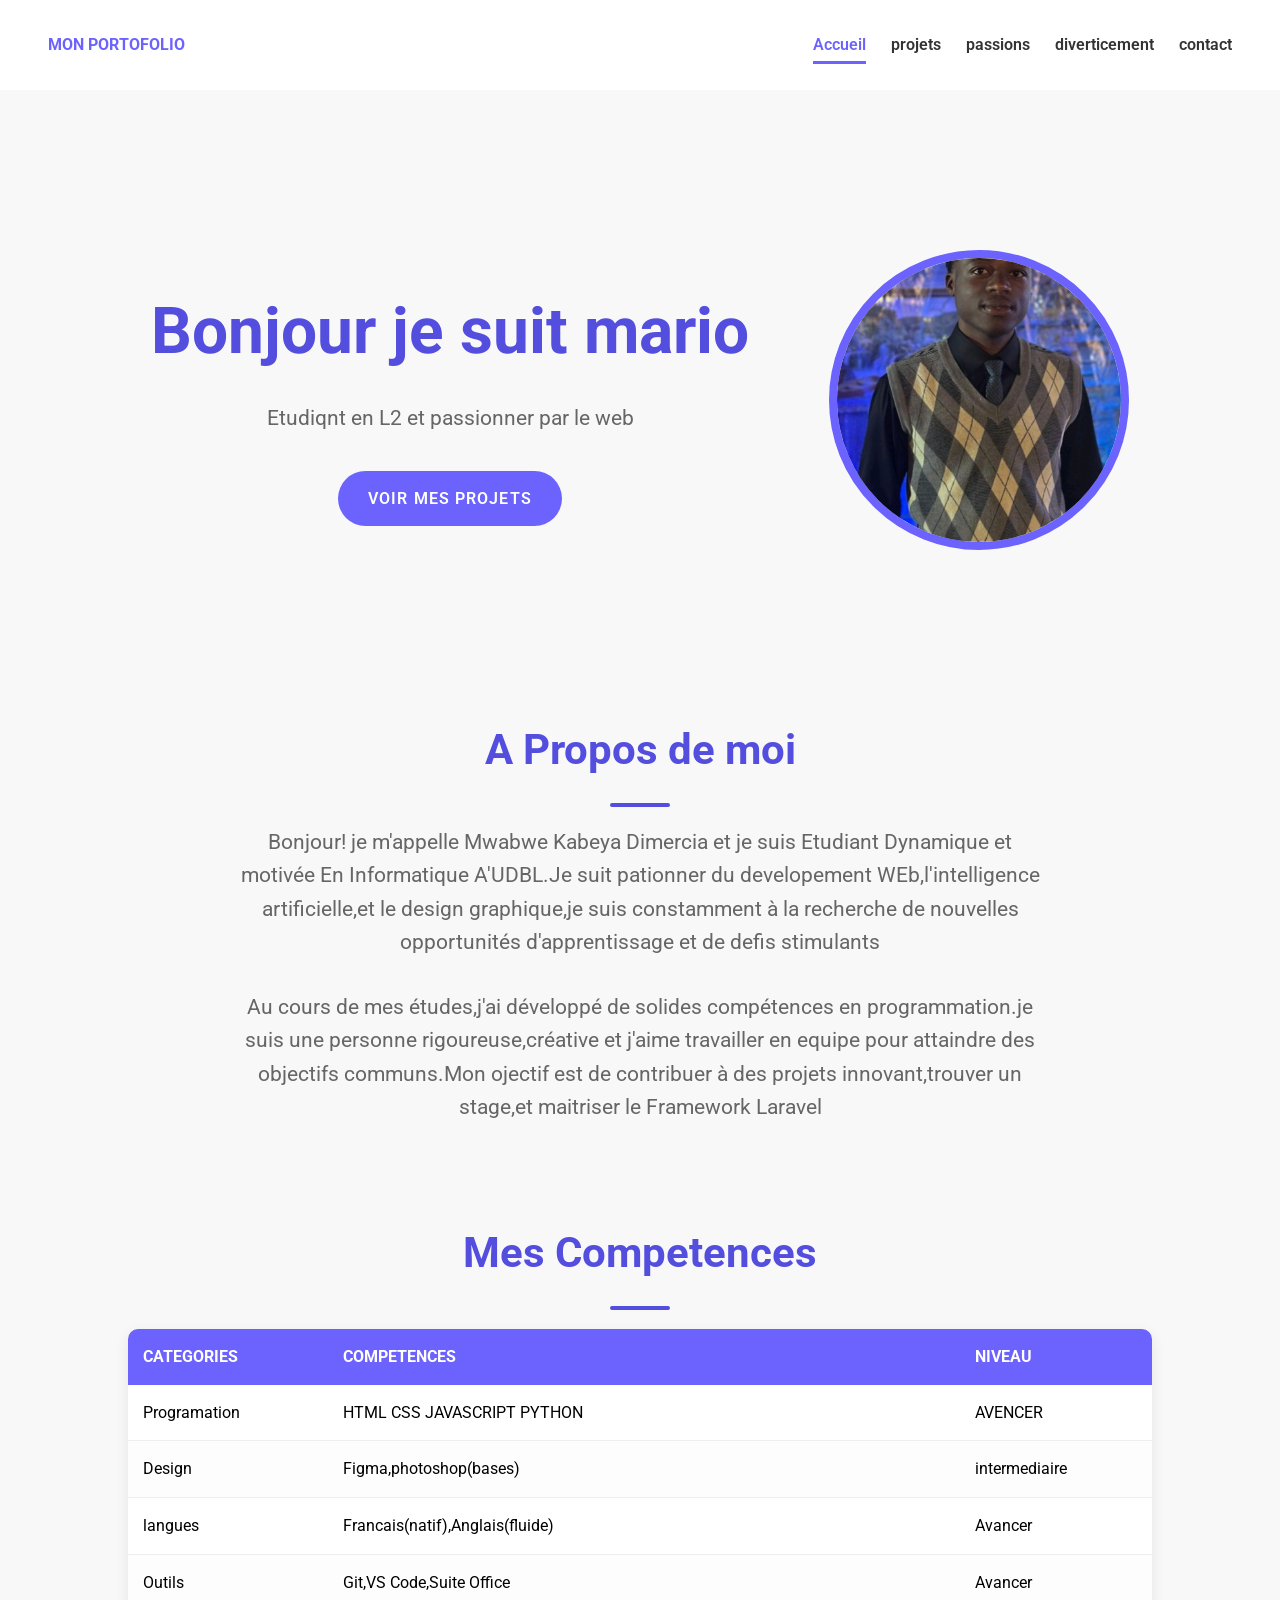
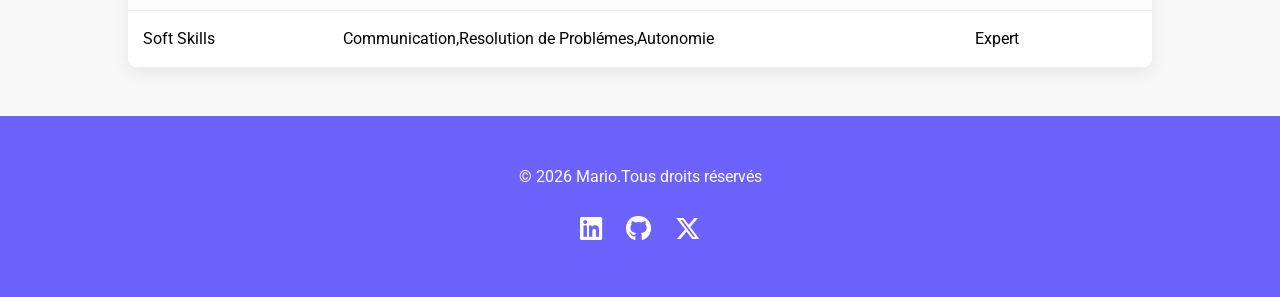
<file: index.html>
<!DOCTYPE html>
<html lang="en">
<head>
    <meta charset="UTF-8">
    <meta name="viewport" content="width=<device-width, initial-scale=1.0">
    <title>Document</title>
    <link rel="stylesheet" href="css/style.css">
    <link rel="stylesheet" href="https://cdnjs.cloudflare.com/ajax/libs/font-awesome/6.5.0/css/all.min.css">
    <link rel="preconnect" href="https://fonts.googleapis.com">
<link rel="preconnect" href="https://fonts.gstatic.com" crossorigin>
<link href="https://fonts.googleapis.com/css2?family=Roboto:ital,wght@0,100..900;1,100..900&display=swap" rel="stylesheet">
</head>
<body>
 
    <header>
        <div>
            <a href="">MON PORTOFOLIO</a>
        </div>
        <nav>
            <ul>
                <li><a href="index.html"class="active">Accueil</a></li>
                <li><a href="projets.html">projets</a></li>
                <li><a href="passions.html">passions</a></li>
                <li><a href="diverticement.html">diverticement</a></li>
                <li><a href="contact.html">contact</a></li>
            </ul>
        </nav>
    </header>
    <main>
        <section class="hero">
            <div>
                <h1>Bonjour je suit mario</h1>
                <p>Etudiqnt en L2 et passionner par le web</p>
                <a href="projets.html">Voir mes projets</a>
            </div>
            <div>
                <img src="image/dimercia.jpg" alt="">
            </div> 
        </section>
        <section class="apropos">
            <h2>A Propos de moi</h2>
            <p>Bonjour! je m'appelle Mwabwe Kabeya Dimercia et je suis Etudiant Dynamique et motivée En Informatique A'UDBL.Je suit pationner du developement WEb,l'intelligence artificielle,et le design graphique,je suis constamment à la recherche de nouvelles opportunités d'apprentissage et de defis stimulants</p><p>
                Au cours de mes études,j'ai développé de solides compétences en programmation.je suis une personne rigoureuse,créative et j'aime travailler en equipe pour attaindre des objectifs communs.Mon ojectif est de contribuer à des projets innovant,trouver un stage,et maitriser le Framework Laravel
            </p>
        </section>
        <section class="competences">
            <h2>Mes Competences</h2>
            <table>
                <thead>
                     <tr>
                        <th>CATEGORIES</th>
                        <th>COMPETENCES</th>
                        <th>NIVEAU</th>
                    </tr>
                </thead>
               <tbody>
                    <tr>
                    <td>Programation</td>
                    <td>
                        HTML CSS JAVASCRIPT PYTHON 
                    </td>
                    <td>AVENCER</td>
                </tr>
                <tr>
                    <td>Design</td>
                    <td>Figma,photoshop(bases)</td>
                    <td>intermediaire</td>
                </tr>
                <tr>
                    <td>langues</td>
                    <td>Francais(natif),Anglais(fluide)</td>
                    <td>Avancer</td>
                </tr>
                <tr>
                    <td>Outils</td>
                    <td>Git,VS Code,Suite Office</td>
                    <td>Avancer</td>
                <tr>
                    <td>Soft Skills</td>
                    <td>Communication,Resolution de Problémes,Autonomie</td>
                    <td>Expert</td>
                </tr>
               </tbody>
                
                
            </table>
        </section>
    </main>
    <footer>
        <p>© 2026 Mario.Tous droits réservés</p>
        <div>
            <a href=""><i class="fa-brands fa-linkedin"></i></a>
            <a href=""><i class="fa-brands fa-github"></i></a>
            <a href=""><i class="fa-brands fa-x-twitter"></i></a>
        </div>
    </footer>
    </body>
</html>
</file>
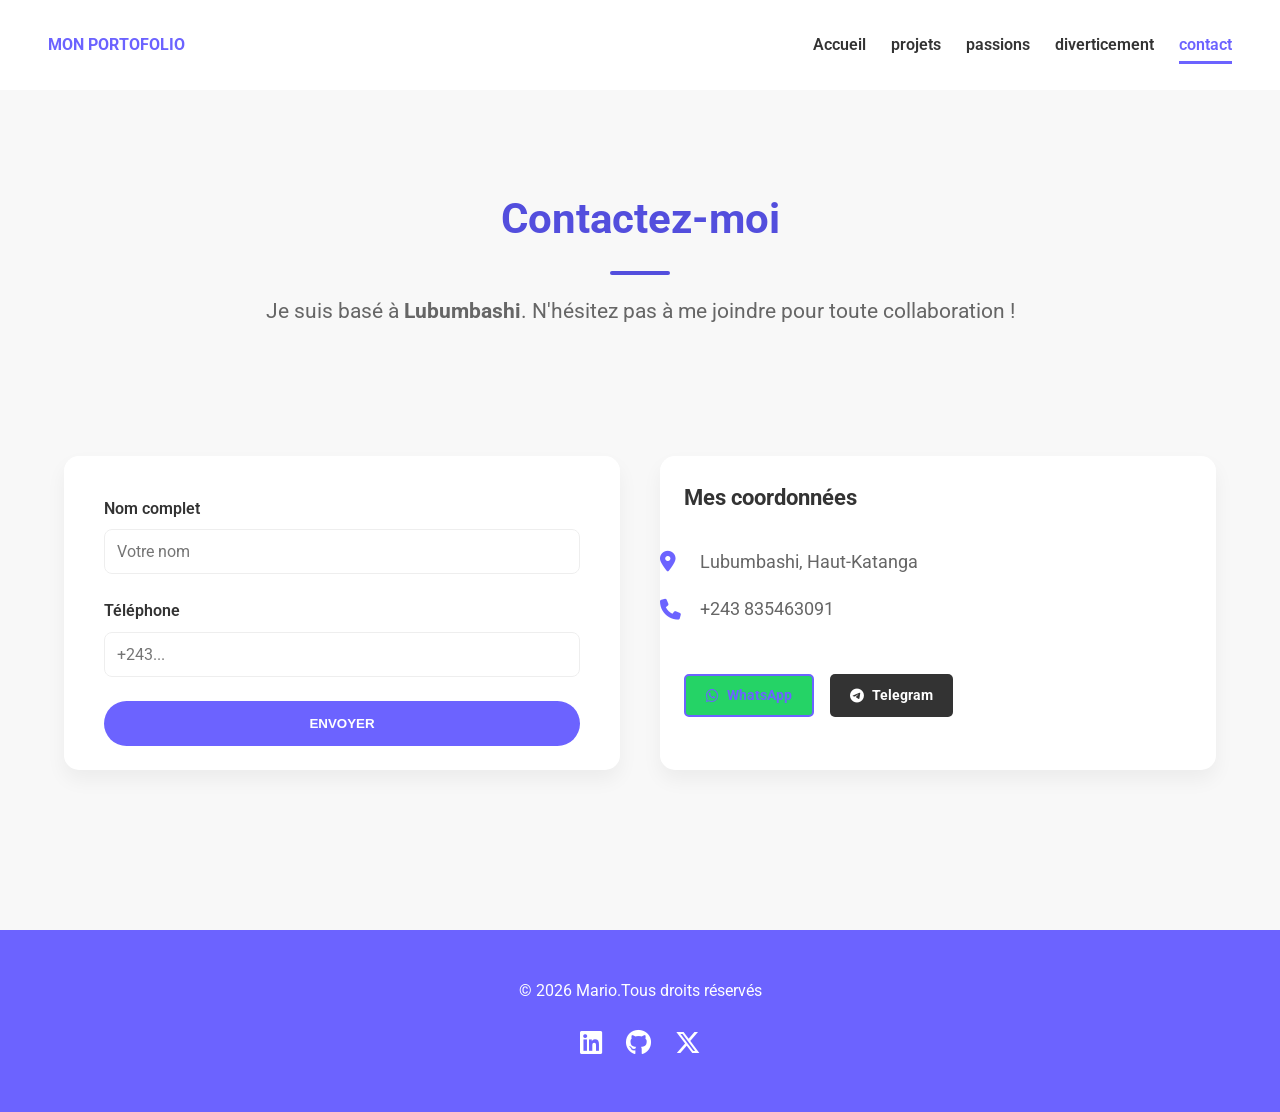
<file: contact.html>
<!DOCTYPE html>
<html lang="en">
<head>
    <meta charset="UTF-8">
    <meta name="viewport" content="width=<device-width, initial-scale=1.0">
    <title>Document</title>
        <link rel="stylesheet" href="https://cdnjs.cloudflare.com/ajax/libs/font-awesome/6.5.0/css/all.min.css">
    <link rel="stylesheet" href="css/style.css">
    <link rel="preconnect" href="https://fonts.googleapis.com">
<link rel="preconnect" href="https://fonts.gstatic.com" crossorigin>
<link href="https://fonts.googleapis.com/css2?family=Roboto:ital,wght@0,100..900;1,100..900&display=swap" rel="stylesheet">
</head>
<body>
 
    <header>
        <div>
            <a href="">MON PORTOFOLIO</a>
        </div>
        <nav>
            <ul>
                <li><a href="index.html">Accueil</a></li>
                <li><a href="projets.html">projets</a></li>
                <li><a href="passions.html">passions</a></li>
                <li><a href="diverticement.html">diverticement</a></li>
                <li><a href="contact.html" class="active">contact</a></li>
            </ul>
        </nav>
    </header>
    <main>
    <section class="apropos">
        <h2>Contactez-moi</h2>
        <p>Je suis basé à <strong>Lubumbashi</strong>. N'hésitez pas à me joindre pour toute collaboration !</p>
    </section>

    <section class="contact-section">
        <div class="contact-grid">
            <div class="contact-form-card">
                <form action="#">
                    <div class="form-group">
                        <label for="nom">Nom complet</label>
                        <input type="text" id="nom" name="nom" placeholder="Votre nom" required>
                    </div>
                    <div class="form-group">
                        <label for="tel">Téléphone</label>
                        <input type="tel" id="tel" name="tel" placeholder="+243..." required>
                    </div>
                    <button type="submit" class="btn-submit">Envoyer</button>
                </form>
            </div>

            <div class="contact-info">
                <h3>Mes coordonnées</h3>
                <div class="info-item">
                    <i class="fa-solid fa-location-dot"></i>
                    <span>Lubumbashi, Haut-Katanga</span>
                </div>
                <div class="info-item">
                    <i class="fa-solid fa-phone"></i>
                    <span>+243 835463091</span>
                </div>
                
                <div class="social-buttons">
                    <a href="https://wa.me/243835463091" target="_blank" class="btn-wa">
                        <i class="fa-brands fa-whatsapp"></i> WhatsApp
                    </a>
                    <a href="https://t.me/+243835463091" target="_blank" class="btn-tg">
                        <i class="fa-brands fa-telegram"></i> Telegram
                    </a>
                </div>
            </div>
        </div>
    </section>
</main>
   
    <footer>
        <p>© 2026 Mario.Tous droits réservés</p>
        <div>
            <a href=""><i class="fa-brands fa-linkedin"></i></a>
            <a href=""><i class="fa-brands fa-github"></i></a>
            <a href=""><i class="fa-brands fa-x-twitter"></i></a>
        </div>
    </footer>
    </body>
</html>
</file>
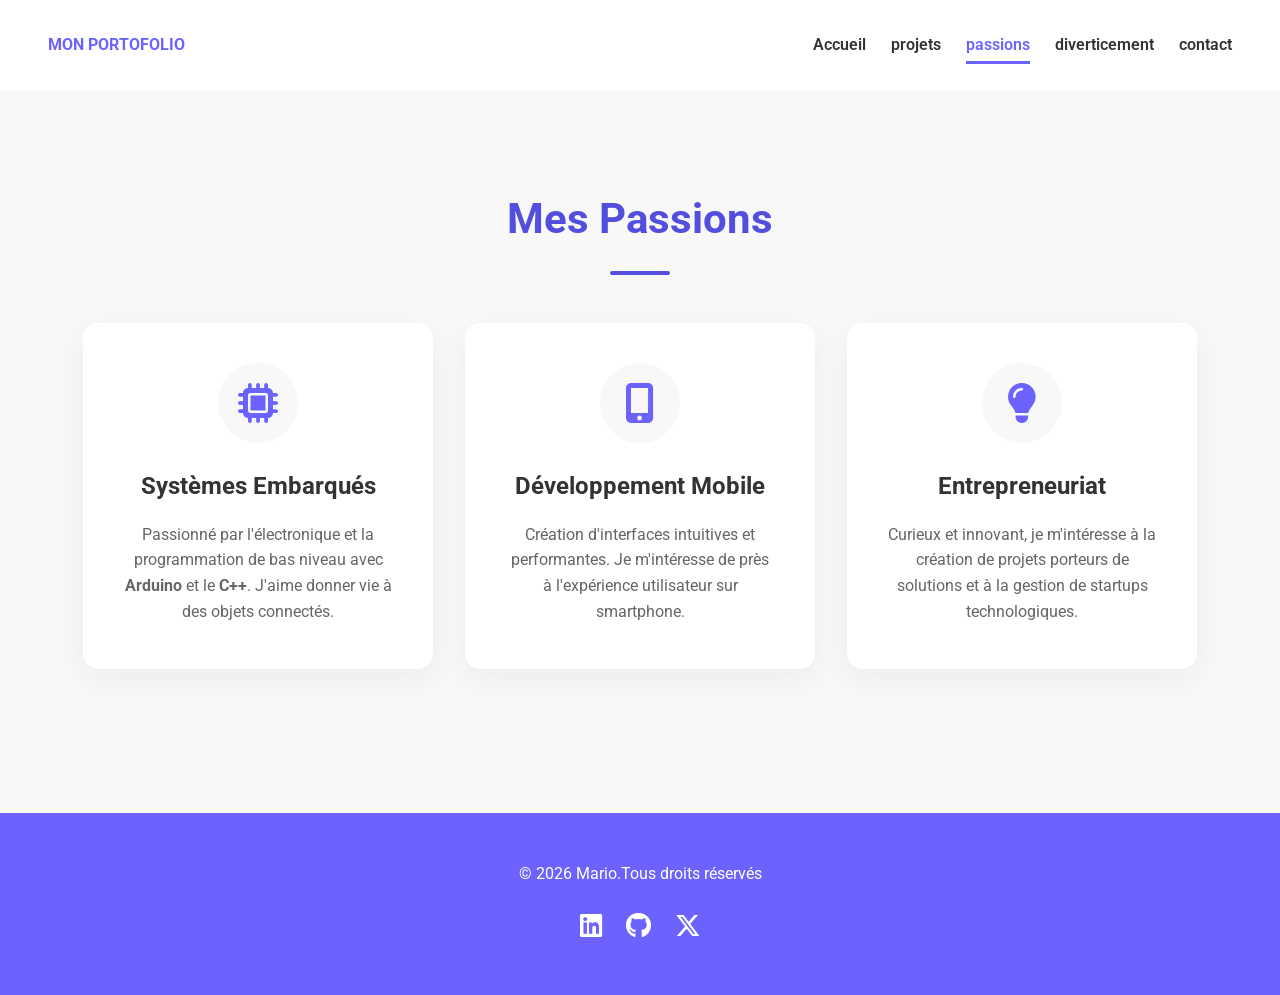
<file: passions.html>
<!DOCTYPE html>
<html lang="en">
<head>
    <meta charset="UTF-8">
    <meta name="viewport" content="width=<device-width, initial-scale=1.0">
    <title>Document</title>
        <link rel="stylesheet" href="https://cdnjs.cloudflare.com/ajax/libs/font-awesome/6.5.0/css/all.min.css">
    <link rel="stylesheet" href="css/style.css">
    <link rel="preconnect" href="https://fonts.googleapis.com">
<link rel="preconnect" href="https://fonts.gstatic.com" crossorigin>
<link href="https://fonts.googleapis.com/css2?family=Roboto:ital,wght@0,100..900;1,100..900&display=swap" rel="stylesheet">
</head>
<body>
 
    <header>
        <div>
            <a href="">MON PORTOFOLIO</a>
        </div>
        <nav>
            <ul>
                <li><a href="index.html">Accueil</a></li>
                <li><a href="projets.html">projets</a></li>
                <li><a href="passions.html" class="active">passions</a></li>
                <li><a href="diverticement.html">diverticement</a></li>
                <li><a href="contact.html">contact</a></li>
            </ul>
        </nav>
    </header>
  <main>
    <section class="passions-section">
        <h2>Mes Passions</h2>
        <div class="passions-container">
            <div class="passion-card">
                <div class="icon-box">
                    <i class="fa-solid fa-microchip"></i>
                </div>
                <h3>Systèmes Embarqués</h3>
                <p>Passionné par l'électronique et la programmation de bas niveau avec <strong>Arduino</strong> et le <strong>C++</strong>. J'aime donner vie à des objets connectés.</p>
            </div>

            <div class="passion-card">
                <div class="icon-box">
                    <i class="fa-solid fa-mobile-screen-button"></i>
                </div>
                <h3>Développement Mobile</h3>
                <p>Création d'interfaces intuitives et performantes. Je m'intéresse de près à l'expérience utilisateur sur smartphone.</p>
            </div>

            <div class="passion-card">
                <div class="icon-box">
                    <i class="fa-solid fa-lightbulb"></i>
                </div>
                <h3>Entrepreneuriat</h3>
                <p>Curieux et innovant, je m'intéresse à la création de projets porteurs de solutions et à la gestion de startups technologiques.</p>
            </div>
        </div>
    </section>
</main>
    <footer>
        <p>© 2026 Mario.Tous droits réservés</p>
        <div>
            <a href=""><i class="fa-brands fa-linkedin"></i></a>
            <a href=""><i class="fa-brands fa-github"></i></a>
            <a href=""><i class="fa-brands fa-x-twitter"></i></a>
        </div>
    </footer>
    </body>
</html>
</file>
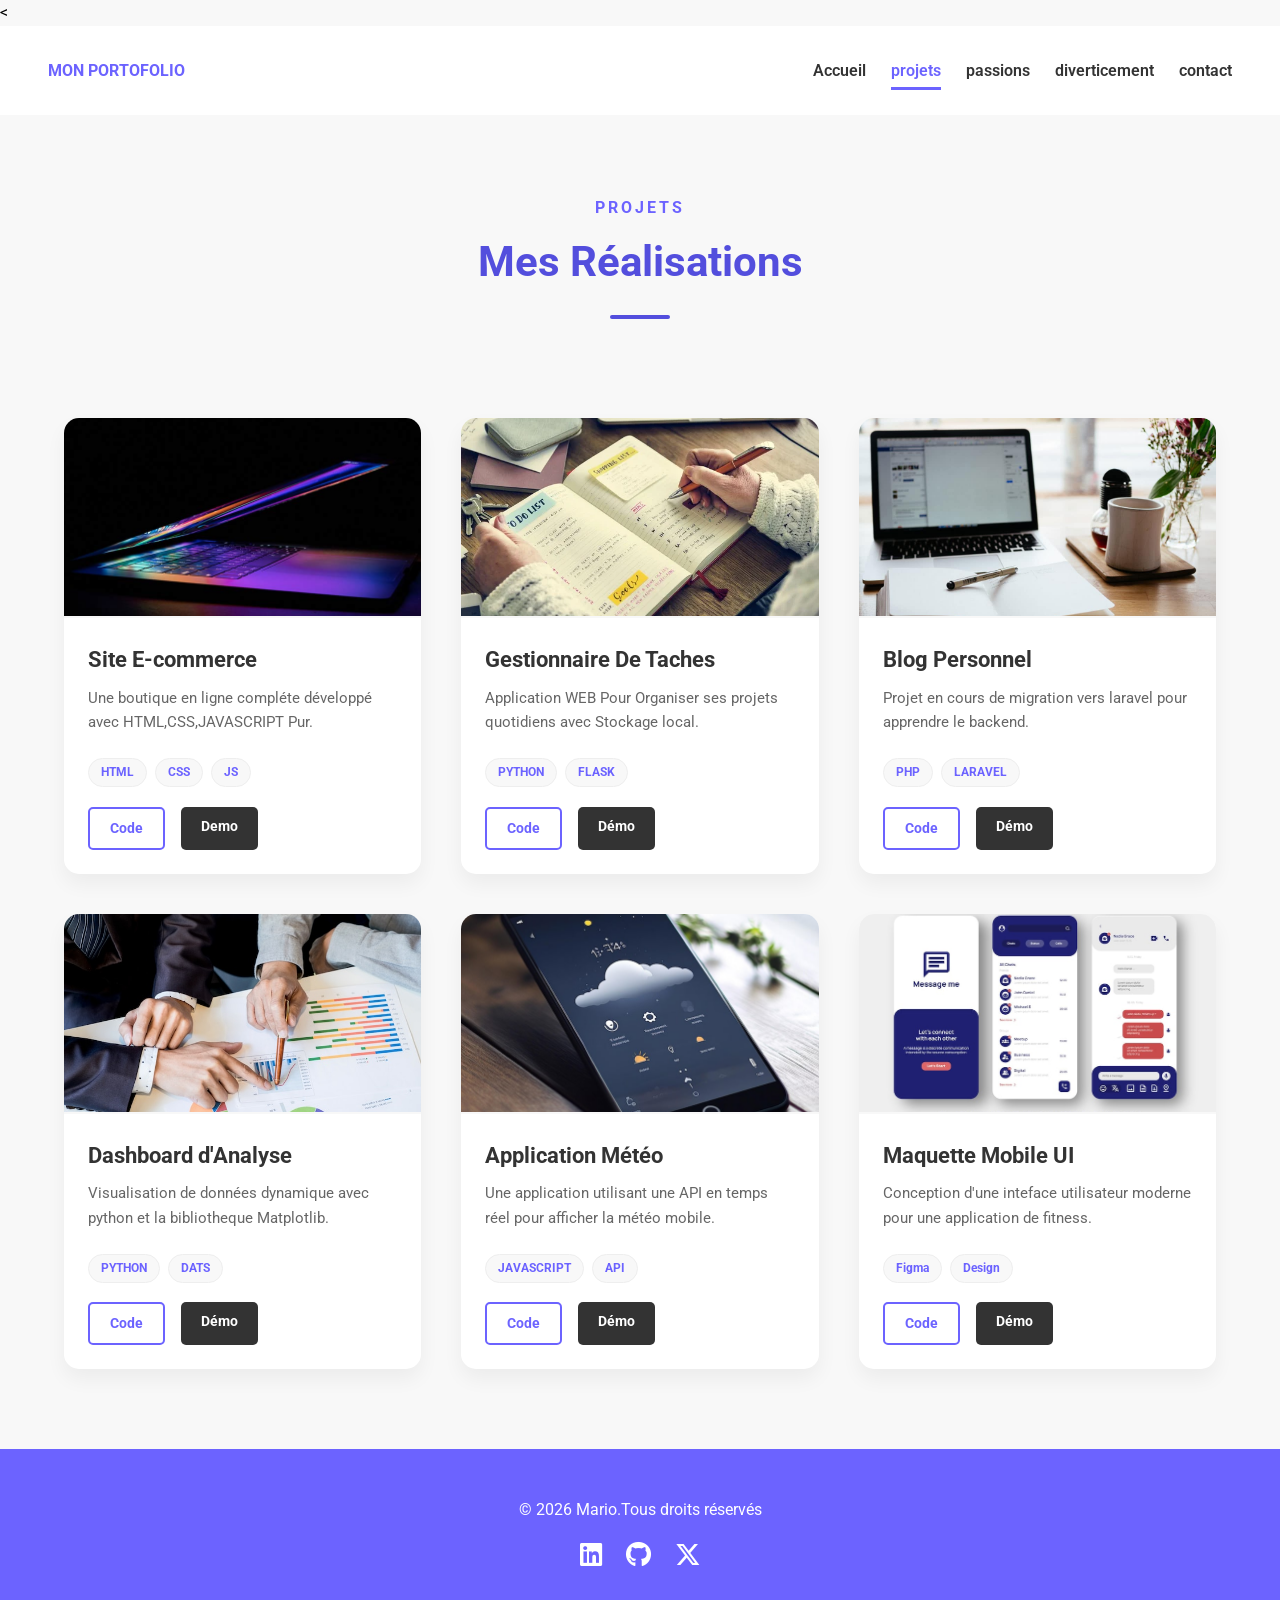
<file: projets.html>
<<!DOCTYPE html>
 <html lang="en">
<head>
    <meta charset="UTF-8">
    <meta name="viewport" content="width=<device-width, initial-scale=1.0">
    <title>Document</title>
        <link rel="stylesheet" href="https://cdnjs.cloudflare.com/ajax/libs/font-awesome/6.5.0/css/all.min.css">
    <link rel="stylesheet" href="css/style.css">
    <link rel="preconnect" href="https://fonts.googleapis.com">
<link rel="preconnect" href="https://fonts.gstatic.com" crossorigin>
<link href="https://fonts.googleapis.com/css2?family=Roboto:ital,wght@0,100..900;1,100..900&display=swap" rel="stylesheet">
</head>
<body>
 
    <header>
        <div>
            <a href="">MON PORTOFOLIO</a>
        </div>
        <nav>
            <ul>
                <li><a href="index.html">Accueil</a></li>
                 <li><a href="projets.html" class="active">projets</a></li>
                <li><a href="passions.html">passions</a></li>
                <li><a href="diverticement.html">diverticement</a></li>
                <li><a href="contact.html">contact</a></li>
            </ul>
        </nav>
    </header>
    <main>
        <section class="grand_titre">
            <h1>projets</h1>
            <h2>Mes Réalisations</h2>
        </section> 
        <section>   
            <div>
                <div>
                    <img src="image/dime1.jpg" alt="">
                    <h3>Site E-commerce</h3>
                    <p>Une boutique en ligne compléte développé avec HTML,CSS,JAVASCRIPT Pur.</p>
                    <div class="blokc1">
                        <span>HTML</span>
                        <span>CSS</span>
                        <span>JS</span>
                    </div>
                    <div>
                        <a href="#">Code</a>
                        <a href="#">Demo</a>
                    </div>
                    
                </div>
                <div>
                    <img src="image/dime2.jpg" alt="">
                    <h3>Gestionnaire De Taches</h3>
                    <p>Application WEB Pour Organiser ses projets quotidiens avec Stockage local.</p>
                    <div class="block2">
                        <span>PYTHON</span>
                        <span>FLASK</span>
                    </div>
                    <div>
                         <a href="#">Code</a>
                        <a href="#">Démo</a>
                    </div>
                    
                </div>
                <div>
                    <img src="image/dime3.jpg" alt="">
                    <h3>Blog Personnel</h3>
                    <p>Projet en cours de migration vers laravel pour apprendre le backend.</p>
                    <div class="block3">
                        <span>PHP</span>
                        <span>LARAVEL</span>
                    </div>
                    <div>
                        <a href="#">Code</a>
                        <a href="#">Démo</a>
                    </div>
                </div>
                <div>
                    <img src="image/dime4.jpg" alt="">
                    <h3>Dashboard d'Analyse</h3>
                    <p>Visualisation de données dynamique avec python et la bibliotheque Matplotlib.</p>
                    <div class="block4">
                        <span>PYTHON</span>
                        <span>DATS</span>
                    </div>
                    <div>
                         <a href="#">Code</a>
                         <a href="#">Démo</a>
                    </div>
                </div>
                <div>
                    <img src="image/dime5.jpg" alt="">
                    <h3>Application Météo</h3>
                    <p>Une application utilisant une API en temps réel pour afficher la météo mobile.</p>
                    <div class="block5">
                        <span>JAVASCRIPT</span>
                        <span>API</span>
                    </div>
                    <div>
                        <a href="#">Code</a>
                        <a href="#">Démo</a>
                    </div>
                </div>
                <div class="card-links">
                    <img src="image/dime6.jpg" alt="">
                    <h3>Maquette Mobile UI</h3>
                    <p>Conception d'une inteface utilisateur moderne pour une application de fitness.</p>
                    <div class="block6">
                        <span>Figma</span>
                        <span>Design</span>
                    </div>
                    <div>
                        <a href="#">Code</a>
                        <a href="#">Démo</a>
                    </div>
                </div>
            </div>
        </section>
    </main>

    <footer>
        <p>© 2026 Mario.Tous droits réservés</p>
        <div>
            <a href=""><i class="fa-brands fa-linkedin"></i></a>
            <a href=""><i class="fa-brands fa-github"></i></a>
            <a href=""><i class="fa-brands fa-x-twitter"></i></a>
        </div>
    </footer>
    </body>
</html>
</file>
<file: css/style.css>
:root{
    --violet-dout: #6C63FF;
    --violet-fonce: #534EDD;
    --orange-vif: #FFA726;
    --gris-tres-fonce: #333;
    --gris-fonce: #666;
    --gris-tres-clair: #F8F8F8;
    --gris-clair: #EEE;
}
*{
    margin: 0;
    padding: 0;
    box-sizing: border-box;

}

body {
    background-color: var(--gris-tres-clair);
    font-family: Roboto, sans-serif;
    line-height: 1.6;
}

header{
    background-color: white;
    box-shadow: 2px 6px 10px rgb(0,0,0,0.05 green, blue);
    position: sticky;
    top: 0;
    z-index: 100;
    display: flex;
    justify-content:space-between;
    align-items: center;
    padding: 2rem 3rem;

}
header div a {
    text-decoration: none;
    font: size 2.2em;
    font-weight: bold;
    color: var(--violet-dout);
}

ul li {
    list-style: none;
    margin-left: 25px;
    
}
ul{
    display: flex;
}
ul li a {
    text-decoration: none;
    color: var(--gris-tres-fonce);
    font-weight: 600;
    font-size:1.1ren;
    position: relative;
    padding: 10px 0;
    
}
ul li a:hover{
    color: var(--violet-dout);

}
ul li a::after {
    content: '';
    position: absolute;
    left:0;
    bottom:0;
    height: 3px;
    width: 0;
    background-color: var(--violet-dout);
    transition: width 0.4s ease;

}
ul li a:hover::after {
    width: 100%;

}
a.active {
    color: var(--violet-dout);

}
a.active::after {
    width:100%;

}
.hero {
    display: flex;
    justify-content: center;
    align-items: center;
    gap: 5rem;
    text-align: center;
    margin-top: 10rem;
    margin: 10rem 2rem;

}
.hero img {
    width: 300px;
    height: 300px;
    object-fit: cover;
    border-radius: 50%;
    border: 8px solid var(--violet-dout);

} 
.hero h1 {
    color: var(--violet-fonce);
    font-size: 4rem;
    font-weight: 700;
    margin-bottom: 1.2rem;    
}
.hero p{
    color: var(--gris-fonce);
    font-size: 1.3rem;
    margin-bottom: 1.2rem; 
}
.hero a{
    text-decoration: none;
    display: inline-block;
    background-color: var(--violet-dout);
    color: white;
    padding: 15px 30px;
    border-radius: 50px;
    text-transform: uppercase;
    letter-spacing: 1.1px;
    font-weight: 600;
    margin-top: 1rem;
    transition: background-color 0.3s ease, transform 0.2s ease;
}
.hero a:hover{
    background-color: var(--violet-fonce);
    transform: translateY(-3px);

}
.apropos{
    width: 800px;
    margin: 6rem auto;
    text-align: center;
}
section h2 {
    color: var(--violet-fonce);
    font-size: 2.6rem;
    font-weight: 700;
    position: relative;
    text-align: center;
}
section h2::after {
    content: "";
    display: block;
    width: 60px;
    height: 4px;
    background-color: var(--violet-fonce);
    margin: 1.2rem auto;
    border-radius: 2px;
}
.apropos p {
    margin-bottom: 2rem;
    color: var(--gris-fonce);
    font-size: 1.3rem;
}
.competences table {
    width: 80%;
    margin: 0 auto;
    border-collapse: collapse;
    background-color:#FFF;
    box-shadow: 0 5px 15px rgb(0,0,0,0.08);
    border-radius: 10px;
    overflow: hidden;
}
.competences table th,.competences table td {
    padding: 15px;
}
.competences table thead {
    background-color: var(--violet-dout);
    color: #FFF;
    text-transform: uppercase;
}
.competences table tbody td {
    border-bottom: 1px solid var(--gris-clair);
}
.competences table tbody tr:nth-child(even) {
    background-color: #FDFDFD;
}
.competences table tbody tr {
    transition: background-color 0.3s ease;
}
.competences table tbody tr:hover {
    background-color: #F0F0F0;

}
.competences table thead th {
    text-align: left;
} 
footer {
    margin-top: 3rem;
    background-color: var(--violet-dout);
    padding: 3rem 0;
    text-align: center;
}
footer p {
    color: white;
    margin-bottom: 1.2rem;
}
footer a {
    display: inline-block;
    font-size: 1.6rem;
    color: white;
    margin:0 10px;
    transition: color 0.3s ease, transform 0.2s ease;

}
footer a:hover {
    color: var(--orange-vif);
    transform: translateY(-3px);
}
/*debu de la page contact*/
/* --- Styles spécifiques à la page contact --- */

.contact-section {
    padding-bottom: 5rem;
}

.contact-grid {
    display: flex;
    justify-content: center;
    gap: 4rem;
    max-width: 1000px;
    margin: 0 auto;
    padding: 0 2rem;
    flex-wrap: wrap;
}

.contact-form-card {
    background: white;
    padding: 2.5rem;
    border-radius: 15px;
    box-shadow: 0 10px 25px rgba(0,0,0,0.05);
    flex: 1;
    min-width: 320px;
}

.form-group {
    margin-bottom: 1.5rem;
    display: flex;
    flex-direction: column;
    text-align: left;
}

.form-group label {
    font-weight: 600;
    margin-bottom: 0.5rem;
    color: var(--gris-tres-fonce);
}

.form-group input {
    padding: 12px;
    border: 1px solid var(--gris-clair);
    border-radius: 8px;
    font-family: inherit;
    font-size: 1rem;
    outline-color: var(--violet-dout);
}

.btn-submit {
    width: 100%;
    padding: 15px;
    background-color: var(--violet-dout);
    color: white;
    border: none;
    border-radius: 50px;
    font-weight: 600;
    text-transform: uppercase;
    cursor: pointer;
    transition: 0.3s;
}

.btn-submit:hover {
    background-color: var(--violet-fonce);
    transform: translateY(-3px);
}

.contact-info {
    flex: 1;
    min-width: 320px;
    text-align: left;
}

.contact-info h3 {
    color: var(--violet-fonce);
    font-size: 1.8rem;
    margin-bottom: 1.5rem;
}

.info-item {
    display: flex;
    align-items: center;
    gap: 15px;
    margin-bottom: 1.2rem;
    font-size: 1.1rem;
    color: var(--gris-fonce);
}

.info-item i {
    color: var(--violet-dout);
    font-size: 1.3rem;
    width: 25px;
}

.social-buttons {
    display: flex;
    gap: 1rem;
    margin-top: 2rem;
}

.btn-wa, .btn-tg {
    text-decoration: none;
    color: white;
    padding: 10px 20px;
    border-radius: 8px;
    display: flex;
    align-items: center;
    gap: 8px;
    font-weight: 500;
    transition: 0.3s;
}

.btn-wa { background-color: #25D366; }
.btn-tg { background-color: #0088cc; }

.btn-wa:hover, .btn-tg:hover {
    opacity: 0.8;
    transform: scale(1.05);
}
/*debut de la page mais proger*/
/* --- Section Titre --- */
.grand_titre {
    text-align: center;
    padding: 5rem 2rem 3rem;
}

.grand_titre h1 {
    text-transform: uppercase;
    font-size: 1rem;
    color: var(--violet-dout);
    letter-spacing: 3px;
    margin-bottom: 0.5rem;
}

/* --- Grille des Projets --- */
/* On cible le div parent direct qui contient tes 6 cartes */
main > section:nth-of-type(2) > div {
    display: grid;
    grid-template-columns: repeat(auto-fit, minmax(320px, 1fr));
    gap: 2.5rem;
    padding: 2rem 5%;
    max-width: 1300px;
    margin: 0 auto;
}

/* --- Style de la Carte Projet --- */
main > section:nth-of-type(2) > div > div {
    background: white;
    border-radius: 15px;
    overflow: hidden;
    box-shadow: 0 10px 20px rgba(0,0,0,0.05);
    transition: transform 0.3s ease, box-shadow 0.3s ease;
    display: flex;
    flex-direction: column;
    padding-bottom: 1.5rem;
}

main > section:nth-of-type(2) > div > div:hover {
    transform: translateY(-10px);
    box-shadow: 0 15px 30px rgba(108, 99, 255, 0.2);
}

/* --- Images des Projets --- */
main > section:nth-of-type(2) > div img {
    width: 100%;
    height: 200px;
    object-fit: cover;
    border-bottom: 2px solid var(--gris-tres-clair);
}

/* --- Contenu Texte --- */
main > section:nth-of-type(2) > div h3 {
    padding: 1.5rem 1.5rem 0.5rem;
    color: var(--gris-tres-fonce);
    font-size: 1.4rem;
}

main > section:nth-of-type(2) > div p {
    padding: 0 1.5rem;
    color: var(--gris-fonce);
    font-size: 0.95rem;
    flex-grow: 1; /* Pousse les boutons vers le bas */
    margin-bottom: 1.5rem;
}

/* --- Badges de Technologies (Blocks 1 à 6) --- */
[class^="blokc"], [class^="block"] {
    padding: 0 1.5rem 1.2rem;
    display: flex;
    gap: 0.5rem;
    flex-wrap: wrap;
}

[class^="blokc"] span, [class^="block"] span {
    background: var(--gris-tres-clair);
    color: var(--violet-dout);
    padding: 4px 12px;
    border-radius: 20px;
    font-size: 0.75rem;
    font-weight: bold;
    border: 1px solid var(--gris-clair);
}

/* --- Boutons Code & Démo --- */
main > section:nth-of-type(2) > div > div > div:last-child {
    padding: 0 1.5rem;
    display: flex;
    gap: 1rem;
}

main > section:nth-of-type(2) > div > div > div:last-child a {
    text-decoration: none;
    font-size: 0.9rem;
    font-weight: bold;
    padding: 8px 20px;
    border-radius: 5px;
    transition: all 0.3s ease;
}

/* Bouton Code (Contouré) */
main > section:nth-of-type(2) > div > div > div:last-child a:first-child {
    border: 2px solid var(--violet-dout);
    color: var(--violet-dout);
}

main > section:nth-of-type(2) > div > div > div:last-child a:first-child:hover {
    background: var(--violet-dout);
    color: white;
}

/* Bouton Démo (Plein) */
main > section:nth-of-type(2) > div > div > div:last-child a:last-child {
    background: var(--gris-tres-fonce);
    color: white;
}

main > section:nth-of-type(2) > div > div > div:last-child a:last-child:hover {
    background: var(--violet-fonce);
}

/* --- Animations d'entrée --- */
@keyframes fadeInCard {
    from { opacity: 0; transform: translateY(20px); }
    to { opacity: 1; transform: translateY(0); }
}

main > section:nth-of-type(2) > div > div {
    animation: fadeInCard 0.6s ease forwards;
}
/*debut de la page diverticement*/
/* ============================================================
   PAGE DIVERTISSEMENT (STYLES COHÉRENTS)
   ============================================================ */

/* Conteneur principal */
.ent-main {
    max-width: 1200px;
    margin: 5rem auto;
    padding: 0 2rem;
}

/* En-tête spécifique */
.ent-intro {
    text-align: center;
    margin-bottom: 4rem;
}

.ent-subtitle {
    color: var(--violet-dout);
    text-transform: uppercase;
    font-weight: 800;
    letter-spacing: 2px;
    font-size: 0.85rem;
}

.ent-intro h2 {
    font-size: 3rem;
    color: var(--violet-fonce);
    margin: 0.5rem 0;
}

.ent-line {
    width: 60px;
    height: 4px;
    background-color: var(--orange-vif);
    margin: 1.5rem auto;
    border-radius: 2px;
}

.ent-intro p {
    color: var(--gris-fonce);
    font-size: 1.2rem;
    max-width: 600px;
    margin: 0 auto;
}

/* Grille Responsive */
.ent-grid {
    display: grid;
    grid-template-columns: repeat(auto-fit, minmax(320px, 1fr));
    gap: 3rem;
}

/* Style de la Carte */
.ent-card {
    background: #ffffff;
    border-radius: 15px;
    overflow: hidden;
    box-shadow: 0 10px 30px rgba(0,0,0,0.08);
    transition: all 0.3s ease;
    border: 1px solid var(--gris-clair);
}

.ent-card:hover {
    transform: translateY(-10px);
    box-shadow: 0 20px 40px rgba(108, 99, 255, 0.15);
}

/* Image et Badge */
.ent-card-img {
    position: relative;
    height: 200px;
}

.ent-card-img img {
    width: 100%;
    height: 100%;
    object-fit: cover;
}

.ent-badge {
    position: absolute;
    top: 15px;
    left: 15px;
    background: var(--violet-dout);
    color: white;
    padding: 6px 15px;
    border-radius: 50px;
    font-size: 0.75rem;
    font-weight: bold;
}

/* Contenu de la carte */
.ent-card-content {
    padding: 2rem;
}

.ent-card-content h3 {
    font-size: 1.5rem;
    color: var(--gris-tres-fonce);
    margin-bottom: 1rem;
}

.ent-card-content p {
    color: var(--gris-fonce);
    font-size: 1rem;
    line-height: 1.6;
    margin-bottom: 2rem;
}

/* Pied de carte */
.ent-card-footer {
    display: flex;
    align-items: center;
    gap: 10px;
    padding-top: 1.2rem;
    border-top: 1px solid var(--gris-clair);
    color: var(--violet-dout);
    font-size: 0.9rem;
}

/* Responsive tablette */
@media (max-width: 768px) {
    .ent-intro h2 { font-size: 2.2rem; }
    .ent-grid { gap: 1.5rem; }
}
/*debut de la page mais passion*/
/* --- Section Passions --- */
.passions-section {
    padding: 6rem 2rem;
    max-width: 1200px;
    margin: 0 auto;
}

.passions-container {
    display: flex;
    justify-content: center;
    gap: 2rem;
    flex-wrap: wrap; /* Pour que ce soit responsive */
    margin-top: 3rem;
}

/* --- Cartes de Passion --- */
.passion-card {
    background-color: white;
    padding: 2.5rem;
    width: 350px;
    border-radius: 15px;
    text-align: center;
    box-shadow: 0 10px 30px rgba(0, 0, 0, 0.05);
    transition: transform 0.4s ease, box-shadow 0.4s ease;
    border-bottom: 5px solid transparent; /* Prépare l'animation du bas */
}

.passion-card:hover {
    transform: translateY(-15px);
    box-shadow: 0 15px 40px rgba(108, 99, 255, 0.15);
    border-bottom: 5px solid var(--violet-dout);
}

/* --- Icônes dans les cartes --- */
.icon-box {
    width: 80px;
    height: 80px;
    background-color: var(--gris-tres-clair);
    color: var(--violet-dout);
    font-size: 2.5rem;
    display: flex;
    justify-content: center;
    align-items: center;
    margin: 0 auto 1.5rem;
    border-radius: 50%;
    transition: background-color 0.3s ease, color 0.3s ease;
}

.passion-card:hover .icon-box {
    background-color: var(--violet-dout);
    color: white;
}

.passion-card h3 {
    color: var(--gris-tres-fonce);
    margin-bottom: 1rem;
    font-size: 1.5rem;
}

.passion-card p {
    color: var(--gris-fonce);
    font-size: 1rem;
    line-height: 1.6;
}

/* --- Animation d'entrée pour les cartes --- */
@keyframes fadeInUp {
    from {
        opacity: 0;
        transform: translateY(30px);
    }
    to {
        opacity: 1;
        transform: translateY(0);
    }
}

.passion-card {
    animation: fadeInUp 0.8s ease backwards;
}

/* Délai pour que les cartes apparaissent une par une */
.passion-card:nth-child(1) { animation-delay: 0.2s; }
.passion-card:nth-child(2) { animation-delay: 0.4s; }
.passion-card:nth-child(3) { animation-delay: 0.6s; }
</file>
